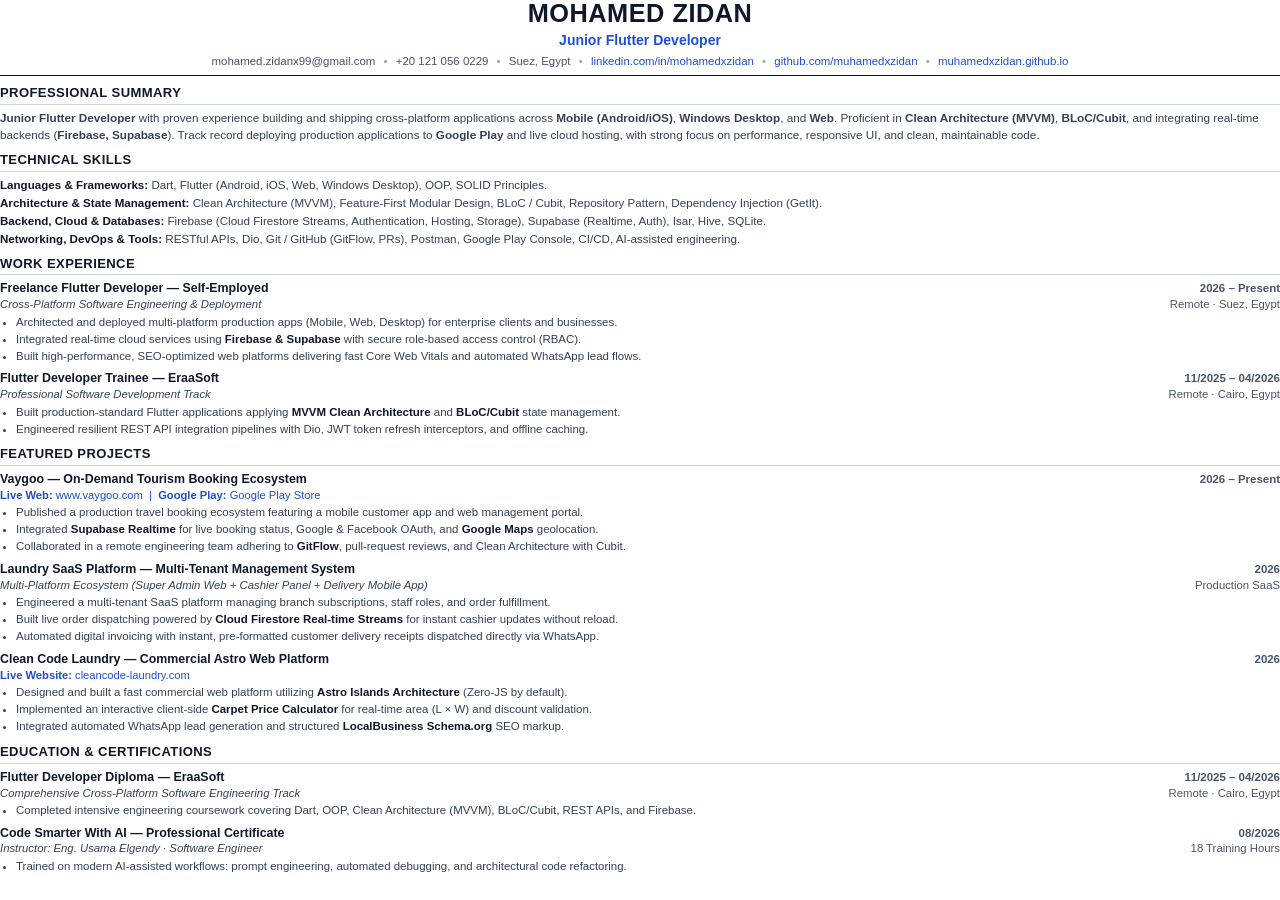
<file: cv_template.html>
<!DOCTYPE html>
<html lang="en">
<head>
<meta charset="UTF-8">
<meta name="viewport" content="width=device-width, initial-scale=1.0">
<title>Mohamed Zidan — Junior Flutter Developer CV</title>
<style>
  @page {
    size: A4;
    margin: 8mm 12mm 8mm 12mm;
  }
  
  *, *::before, *::after {
    box-sizing: border-box;
    margin: 0;
    padding: 0;
  }

  body {
    font-family: Arial, Helvetica, "Segoe UI", Roboto, sans-serif;
    color: #1a202c;
    background: #ffffff;
    font-size: 9pt;
    line-height: 1.36;
    -webkit-print-color-adjust: exact;
    print-color-adjust: exact;
    text-rendering: optimizeLegibility;
  }

  a {
    color: #1d4ed8;
    text-decoration: none;
  }

  a:hover {
    text-decoration: underline;
  }

  /* HEADER */
  header {
    text-align: center;
    border-bottom: 1.5px solid #0f172a;
    padding-bottom: 6px;
    margin-bottom: 8px;
  }

  h1.name {
    font-size: 19pt;
    font-weight: 700;
    color: #0f172a;
    line-height: 1.1;
    margin-bottom: 3px;
    letter-spacing: 0.5px;
  }

  .role-title {
    font-size: 10.5pt;
    font-weight: 600;
    color: #1d4ed8;
    margin-bottom: 4px;
  }

  .contact-bar {
    font-size: 8.6pt;
    color: #475569;
    line-height: 1.35;
  }

  .contact-sep {
    color: #94a3b8;
    padding: 0 5px;
  }

  /* SECTIONS */
  section {
    margin-bottom: 8px;
  }

  h2.section-heading {
    font-size: 9.8pt;
    font-weight: 700;
    color: #0f172a;
    border-bottom: 1px solid #cbd5e1;
    padding-bottom: 2px;
    margin-bottom: 5px;
    text-transform: uppercase;
    letter-spacing: 0.4px;
  }

  .summary-text {
    font-size: 8.8pt;
    color: #334155;
    line-height: 1.4;
    text-align: left;
  }

  /* SKILLS */
  .skills-list {
    display: block;
  }

  .skill-item {
    font-size: 8.7pt;
    color: #334155;
    line-height: 1.38;
    margin-bottom: 2px;
  }

  .skill-item strong {
    color: #0f172a;
    font-weight: 700;
  }

  /* EXPERIENCE & PROJECT ITEMS */
  .entry {
    margin-bottom: 6px;
    page-break-inside: avoid;
    break-inside: avoid;
  }

  .entry:last-child {
    margin-bottom: 0;
  }

  .entry-header {
    display: flex;
    justify-content: space-between;
    align-items: baseline;
    font-size: 9.3pt;
  }

  .entry-title {
    font-weight: 700;
    color: #0f172a;
  }

  .entry-date {
    font-size: 8.6pt;
    font-weight: 600;
    color: #475569;
    white-space: nowrap;
    text-align: right;
  }

  .entry-sub {
    display: flex;
    justify-content: space-between;
    align-items: center;
    font-size: 8.5pt;
    color: #475569;
    margin-bottom: 2px;
  }

  .entry-subtitle {
    font-style: italic;
    font-weight: 500;
    color: #334155;
  }

  .entry-links {
    font-size: 8.4pt;
    color: #1d4ed8;
    margin-bottom: 2px;
  }

  .entry-links a {
    font-weight: 500;
  }

  /* BULLETS */
  ul.bullets {
    margin-left: 16px;
    list-style-type: disc;
  }

  ul.bullets li {
    font-size: 8.6pt;
    color: #334155;
    line-height: 1.36;
    margin-bottom: 1.5px;
    text-align: left;
  }

  ul.bullets li strong {
    color: #0f172a;
    font-weight: 600;
  }

  /* PRINT OPTIMIZATION */
  @media print {
    body {
      background: none;
    }
    .entry {
      page-break-inside: avoid;
      break-inside: avoid;
    }
  }
</style>
</head>
<body>

  <!-- HEADER -->
  <header>
    <h1 class="name">MOHAMED ZIDAN</h1>
    <div class="role-title">Junior Flutter Developer</div>
    <div class="contact-bar">
      <span>mohamed.zidanx99@gmail.com</span>
      <span class="contact-sep">•</span>
      <span>+20 121 056 0229</span>
      <span class="contact-sep">•</span>
      <span>Suez, Egypt</span>
      <span class="contact-sep">•</span>
      <span><a href="https://linkedin.com/in/mohamedxzidan" target="_blank">linkedin.com/in/mohamedxzidan</a></span>
      <span class="contact-sep">•</span>
      <span><a href="https://github.com/muhamedxzidan" target="_blank">github.com/muhamedxzidan</a></span>
      <span class="contact-sep">•</span>
      <span><a href="https://muhamedxzidan.github.io/" target="_blank">muhamedxzidan.github.io</a></span>
    </div>
  </header>

  <main>
    <!-- PROFESSIONAL SUMMARY -->
    <section>
      <h2 class="section-heading">Professional Summary</h2>
      <p class="summary-text">
        <strong>Junior Flutter Developer</strong> with proven experience building and shipping cross-platform applications across <strong>Mobile (Android/iOS)</strong>, <strong>Windows Desktop</strong>, and <strong>Web</strong>. Proficient in <strong>Clean Architecture (MVVM)</strong>, <strong>BLoC/Cubit</strong>, and integrating real-time backends (<strong>Firebase, Supabase</strong>). Track record deploying production applications to <strong>Google Play</strong> and live cloud hosting, with strong focus on performance, responsive UI, and clean, maintainable code.
      </p>
    </section>

    <!-- TECHNICAL SKILLS -->
    <section>
      <h2 class="section-heading">Technical Skills</h2>
      <div class="skills-list">
        <p class="skill-item"><strong>Languages & Frameworks:</strong> Dart, Flutter (Android, iOS, Web, Windows Desktop), OOP, SOLID Principles.</p>
        <p class="skill-item"><strong>Architecture & State Management:</strong> Clean Architecture (MVVM), Feature-First Modular Design, BLoC / Cubit, Repository Pattern, Dependency Injection (GetIt).</p>
        <p class="skill-item"><strong>Backend, Cloud & Databases:</strong> Firebase (Cloud Firestore Streams, Authentication, Hosting, Storage), Supabase (Realtime, Auth), Isar, Hive, SQLite.</p>
        <p class="skill-item"><strong>Networking, DevOps & Tools:</strong> RESTful APIs, Dio, Git / GitHub (GitFlow, PRs), Postman, Google Play Console, CI/CD, AI-assisted engineering.</p>
      </div>
    </section>

    <!-- WORK EXPERIENCE -->
    <section>
      <h2 class="section-heading">Work Experience</h2>
      
      <div class="entry">
        <div class="entry-header">
          <span class="entry-title">Freelance Flutter Developer — Self-Employed</span>
          <span class="entry-date">2026 – Present</span>
        </div>
        <div class="entry-sub">
          <span class="entry-subtitle">Cross-Platform Software Engineering & Deployment</span>
          <span>Remote · Suez, Egypt</span>
        </div>
        <ul class="bullets">
          <li>Architected and deployed multi-platform production apps (Mobile, Web, Desktop) for enterprise clients and businesses.</li>
          <li>Integrated real-time cloud services using <strong>Firebase & Supabase</strong> with secure role-based access control (RBAC).</li>
          <li>Built high-performance, SEO-optimized web platforms delivering fast Core Web Vitals and automated WhatsApp lead flows.</li>
        </ul>
      </div>

      <div class="entry">
        <div class="entry-header">
          <span class="entry-title">Flutter Developer Trainee — EraaSoft</span>
          <span class="entry-date">11/2025 – 04/2026</span>
        </div>
        <div class="entry-sub">
          <span class="entry-subtitle">Professional Software Development Track</span>
          <span>Remote · Cairo, Egypt</span>
        </div>
        <ul class="bullets">
          <li>Built production-standard Flutter applications applying <strong>MVVM Clean Architecture</strong> and <strong>BLoC/Cubit</strong> state management.</li>
          <li>Engineered resilient REST API integration pipelines with Dio, JWT token refresh interceptors, and offline caching.</li>
        </ul>
      </div>
    </section>

    <!-- FEATURED PROJECTS -->
    <section>
      <h2 class="section-heading">Featured Projects</h2>

      <!-- Vaygoo -->
      <div class="entry">
        <div class="entry-header">
          <span class="entry-title">Vaygoo — On-Demand Tourism Booking Ecosystem</span>
          <span class="entry-date">2026 – Present</span>
        </div>
        <div class="entry-links">
          <strong>Live Web:</strong> <a href="https://www.vaygoo.com" target="_blank">www.vaygoo.com</a> &nbsp;|&nbsp;
          <strong>Google Play:</strong> <a href="https://play.google.com/store/apps/details?id=com.vaygoo.travel" target="_blank">Google Play Store</a>
        </div>
        <ul class="bullets">
          <li>Published a production travel booking ecosystem featuring a mobile customer app and web management portal.</li>
          <li>Integrated <strong>Supabase Realtime</strong> for live booking status, Google & Facebook OAuth, and <strong>Google Maps</strong> geolocation.</li>
          <li>Collaborated in a remote engineering team adhering to <strong>GitFlow</strong>, pull-request reviews, and Clean Architecture with Cubit.</li>
        </ul>
      </div>

      <!-- Laundry SaaS Platform -->
      <div class="entry">
        <div class="entry-header">
          <span class="entry-title">Laundry SaaS Platform — Multi-Tenant Management System</span>
          <span class="entry-date">2026</span>
        </div>
        <div class="entry-sub">
          <span class="entry-subtitle">Multi-Platform Ecosystem (Super Admin Web + Cashier Panel + Delivery Mobile App)</span>
          <span>Production SaaS</span>
        </div>
        <ul class="bullets">
          <li>Engineered a multi-tenant SaaS platform managing branch subscriptions, staff roles, and order fulfillment.</li>
          <li>Built live order dispatching powered by <strong>Cloud Firestore Real-time Streams</strong> for instant cashier updates without reload.</li>
          <li>Automated digital invoicing with instant, pre-formatted customer delivery receipts dispatched directly via WhatsApp.</li>
        </ul>
      </div>

      <!-- Clean Code Laundry -->
      <div class="entry">
        <div class="entry-header">
          <span class="entry-title">Clean Code Laundry — Commercial Astro Web Platform</span>
          <span class="entry-date">2026</span>
        </div>
        <div class="entry-links">
          <strong>Live Website:</strong> <a href="https://cleancode-laundry.com/" target="_blank">cleancode-laundry.com</a>
        </div>
        <ul class="bullets">
          <li>Designed and built a fast commercial web platform utilizing <strong>Astro Islands Architecture</strong> (Zero-JS by default).</li>
          <li>Implemented an interactive client-side <strong>Carpet Price Calculator</strong> for real-time area (L × W) and discount validation.</li>
          <li>Integrated automated WhatsApp lead generation and structured <strong>LocalBusiness Schema.org</strong> SEO markup.</li>
        </ul>
      </div>
    </section>

    <!-- EDUCATION & CERTIFICATIONS -->
    <section>
      <h2 class="section-heading">Education & Certifications</h2>
      
      <div class="entry">
        <div class="entry-header">
          <span class="entry-title">Flutter Developer Diploma — EraaSoft</span>
          <span class="entry-date">11/2025 – 04/2026</span>
        </div>
        <div class="entry-sub">
          <span class="entry-subtitle">Comprehensive Cross-Platform Software Engineering Track</span>
          <span>Remote · Cairo, Egypt</span>
        </div>
        <ul class="bullets">
          <li>Completed intensive engineering coursework covering Dart, OOP, Clean Architecture (MVVM), BLoC/Cubit, REST APIs, and Firebase.</li>
        </ul>
      </div>

      <div class="entry">
        <div class="entry-header">
          <span class="entry-title">Code Smarter With AI — Professional Certificate</span>
          <span class="entry-date">08/2026</span>
        </div>
        <div class="entry-sub">
          <span class="entry-subtitle">Instructor: Eng. Usama Elgendy · Software Engineer</span>
          <span>18 Training Hours</span>
        </div>
        <ul class="bullets">
          <li>Trained on modern AI-assisted workflows: prompt engineering, automated debugging, and architectural code refactoring.</li>
        </ul>
      </div>
    </section>
  </main>

</body>
</html>
</file>
